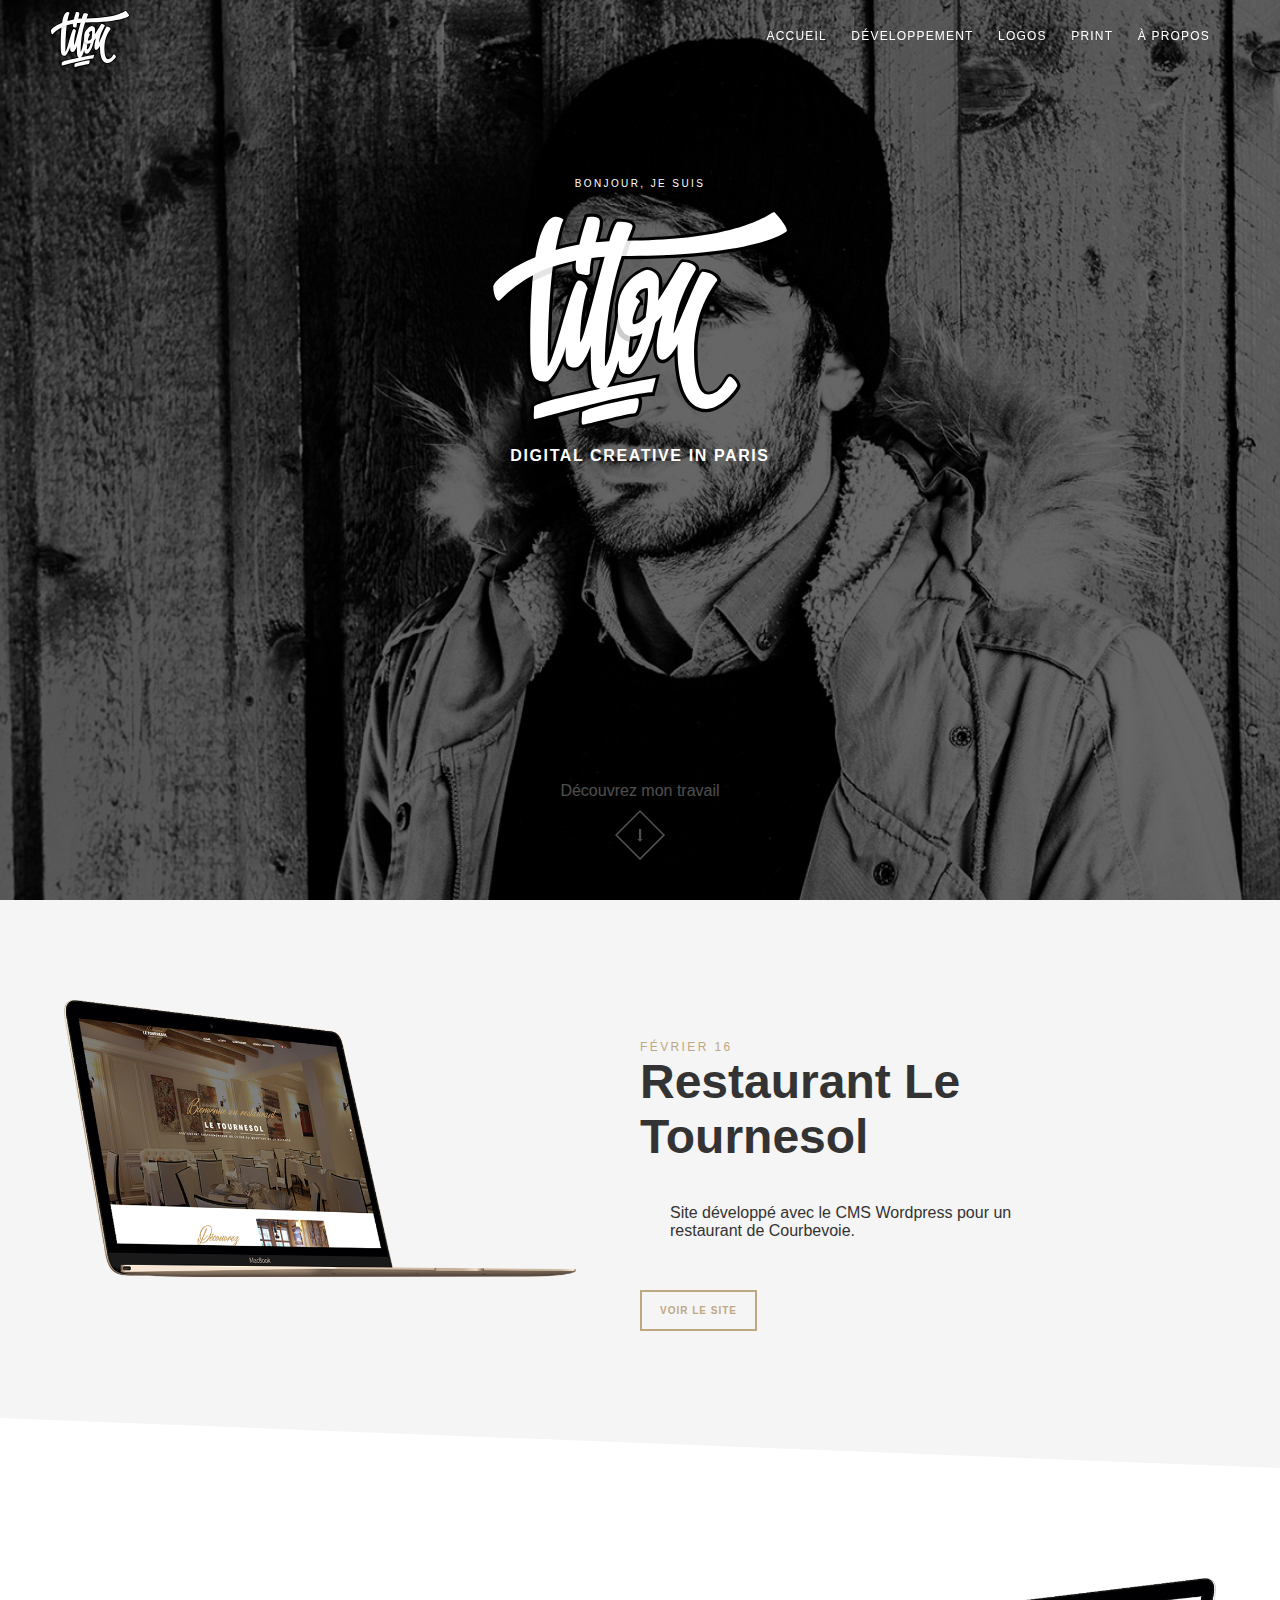
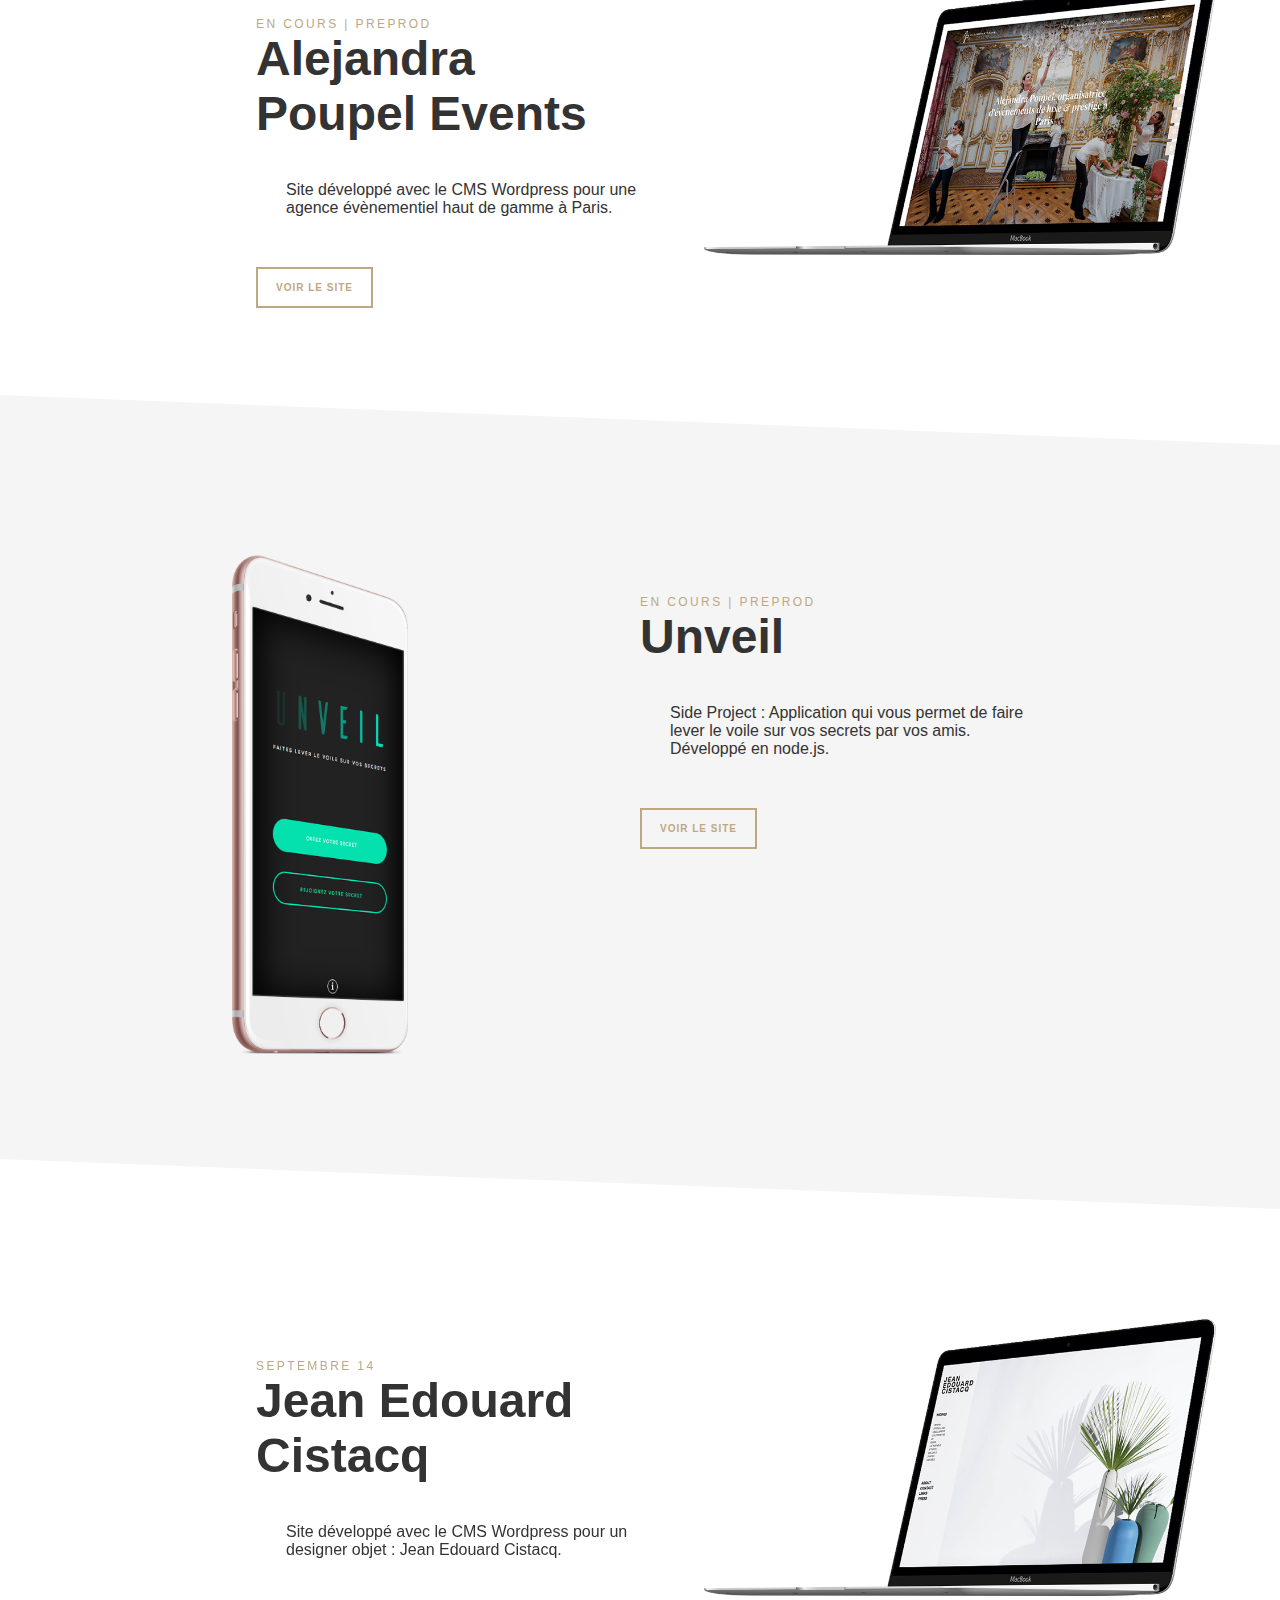
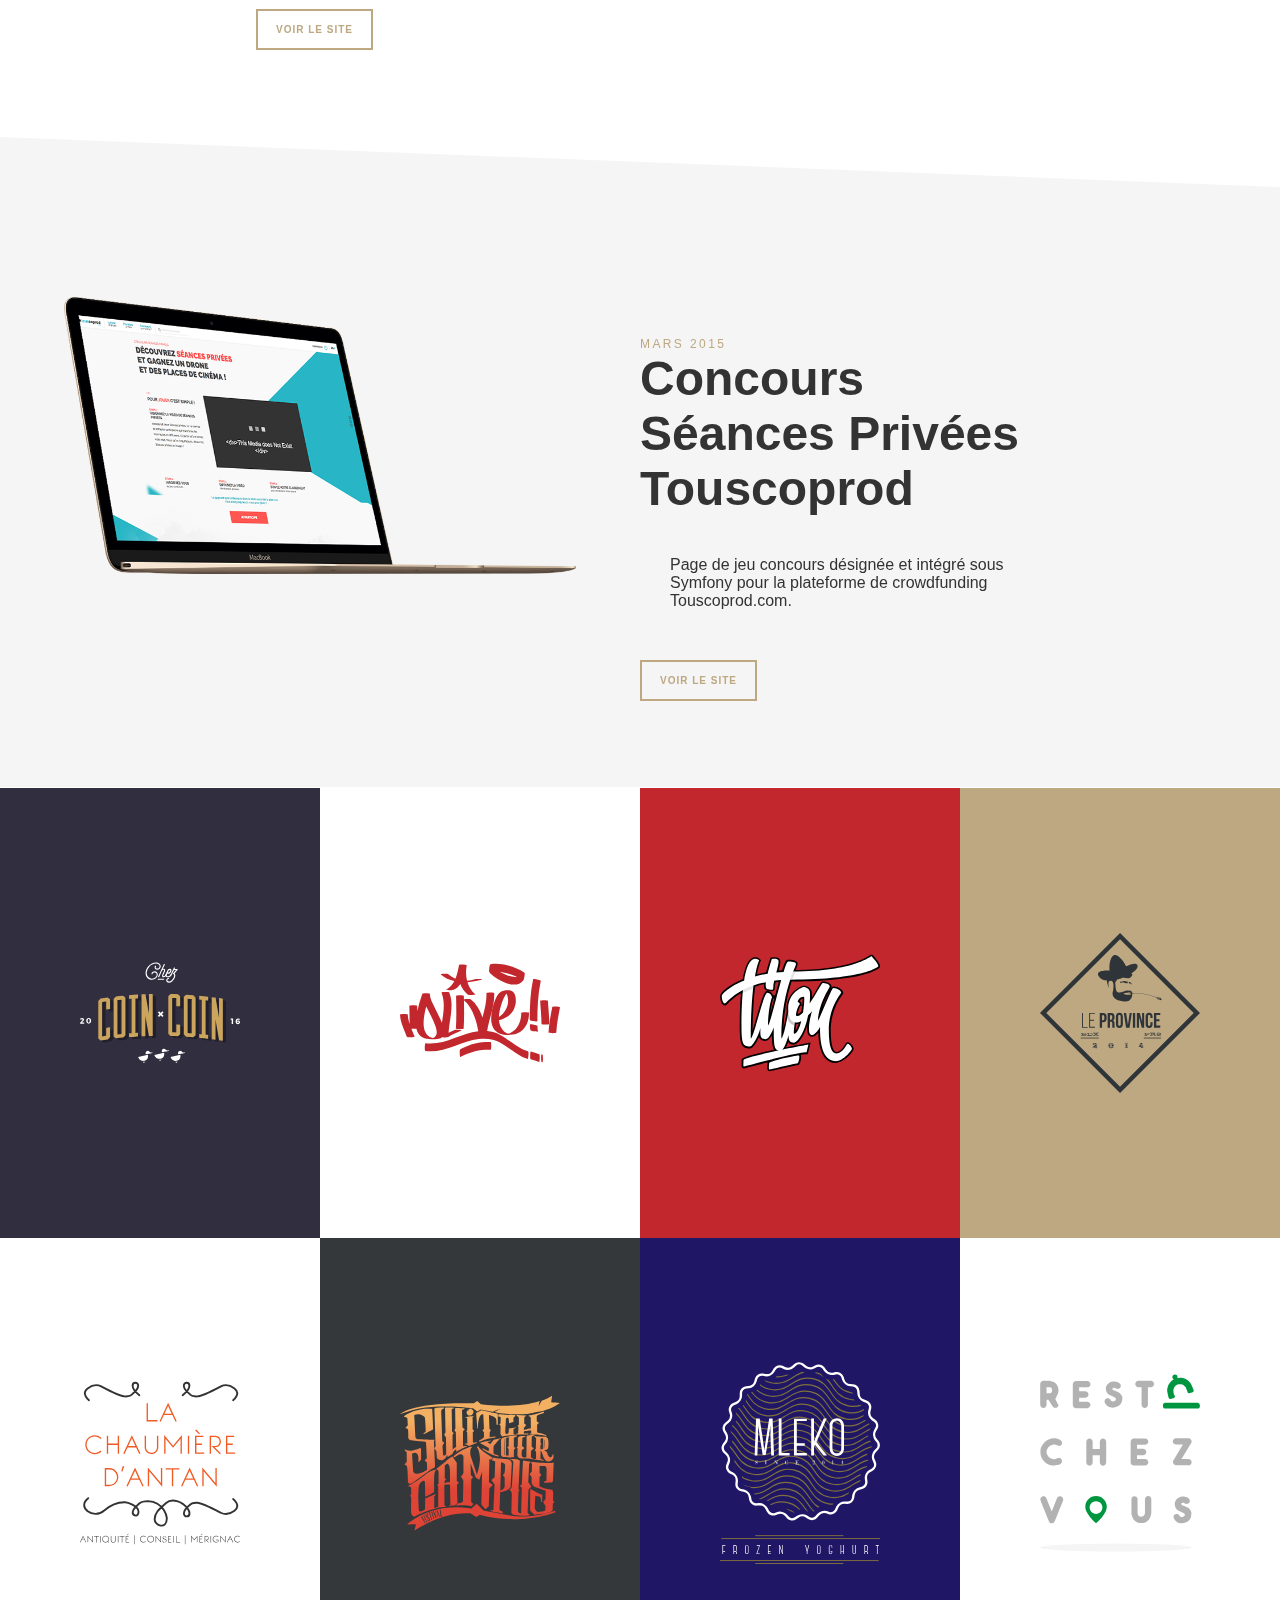
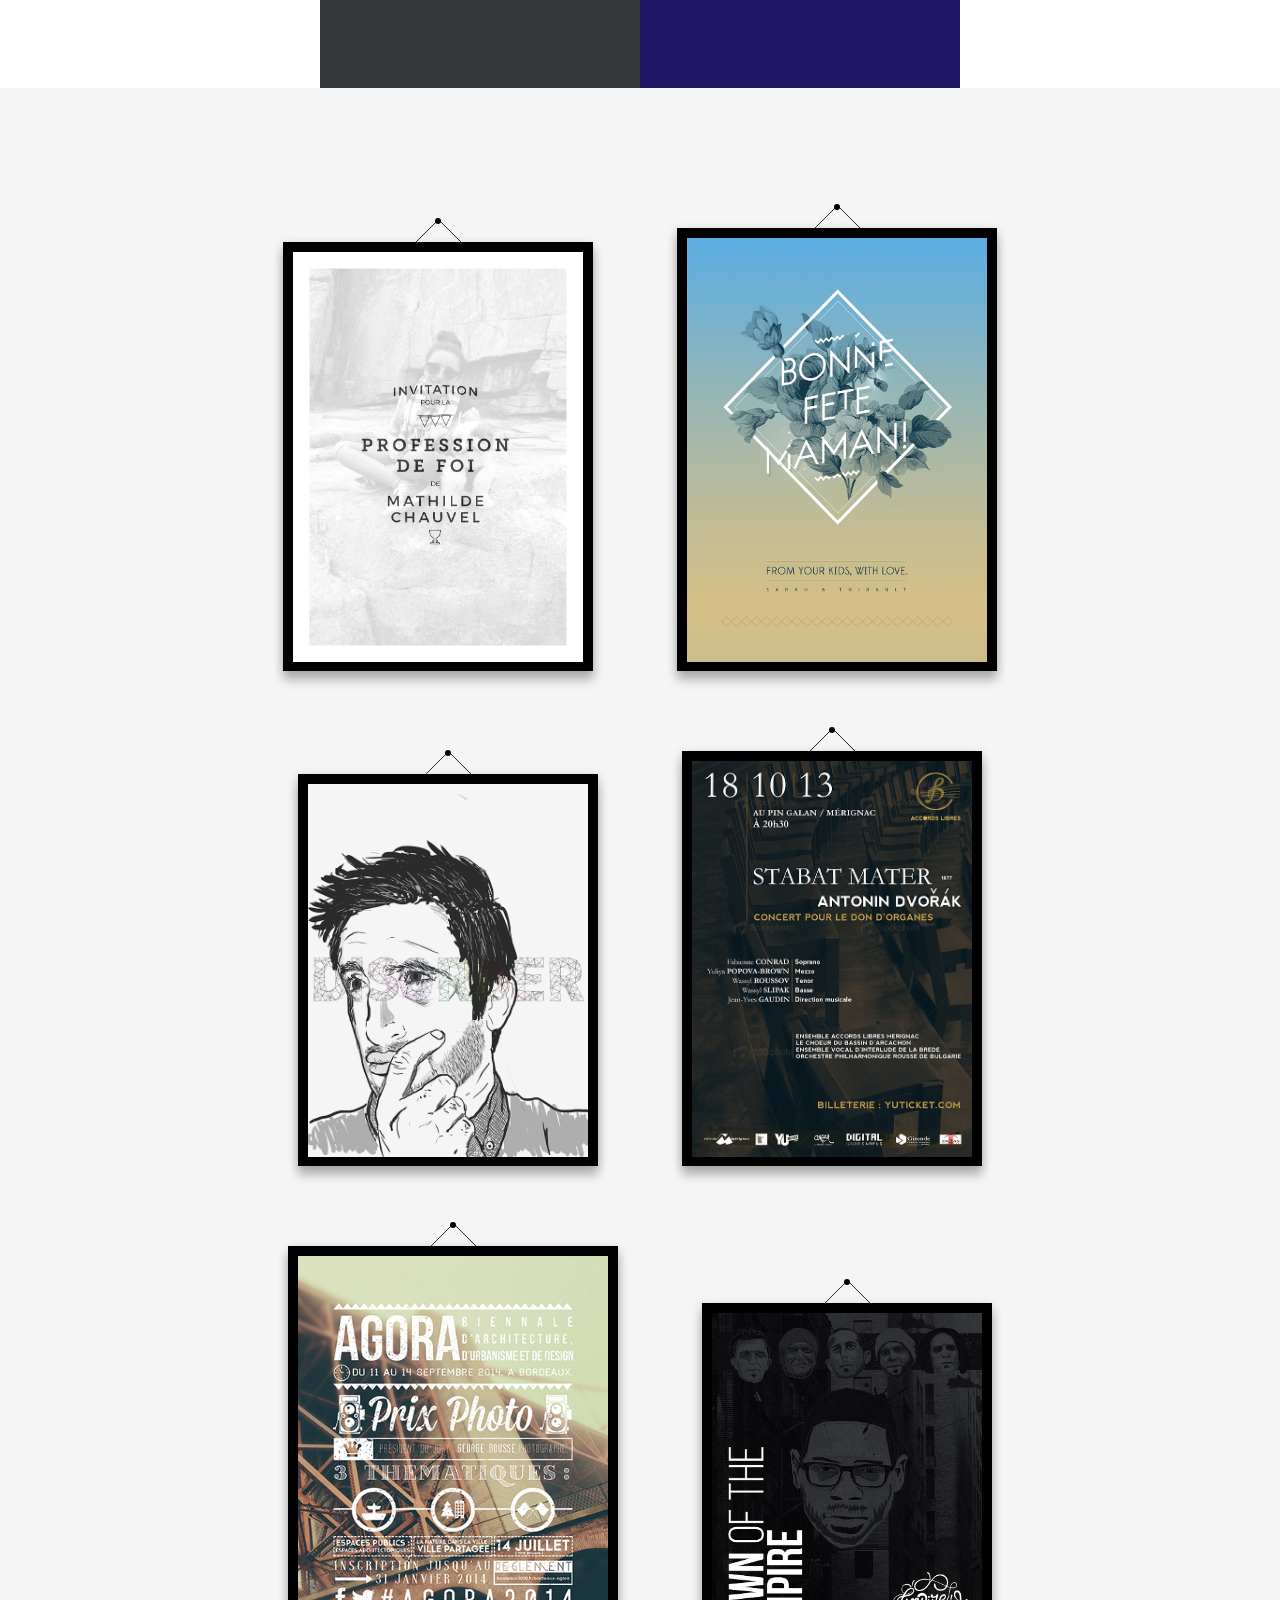
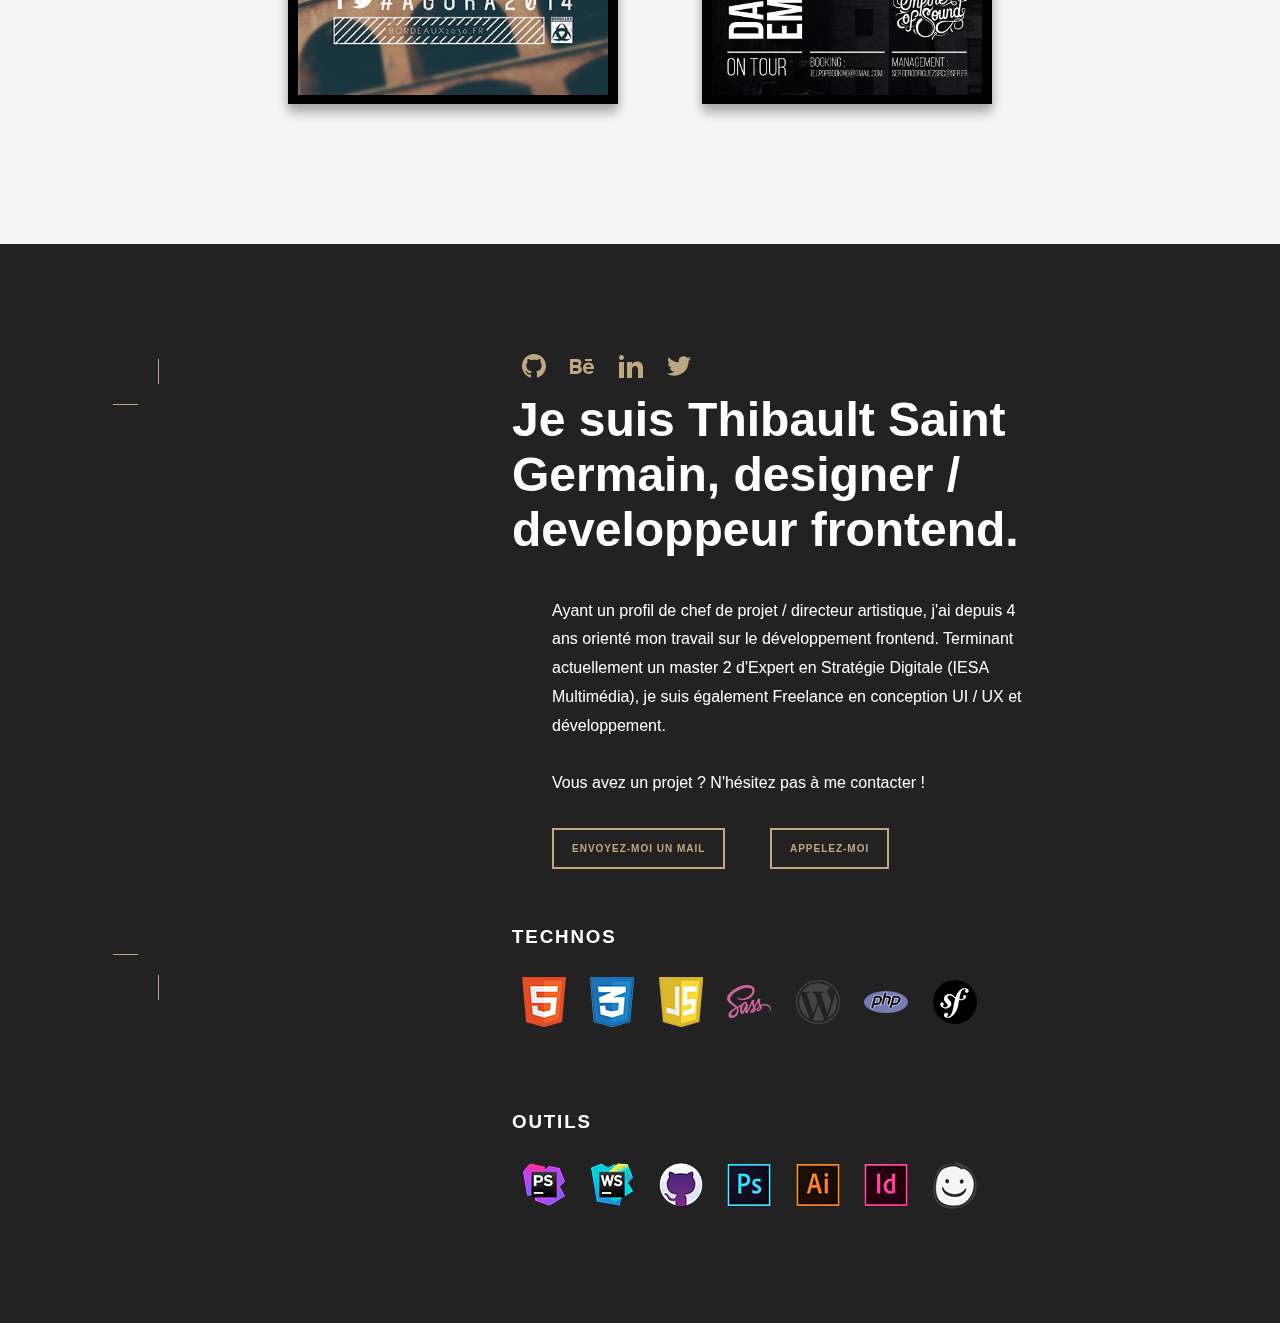
<file: index.html>
<!doctype html>

<html>
  <head>
    <title>Thibault Saint Germain | Digital Creative </title>
    <meta charset="utf-8">
    <meta name="viewport" content="width=device-width, initial-scale=1.0">

    <link rel="manifest" href="/manifest.json">
    <link rel="stylesheet" href="src/assets/css/normalize.css">
    <link rel="stylesheet" href="src/assets/css/style.css">

    <script   src="https://code.jquery.com/jquery-3.0.0.min.js"   integrity="sha256-JmvOoLtYsmqlsWxa7mDSLMwa6dZ9rrIdtrrVYRnDRH0="   crossorigin="anonymous"></script>
    <script src="/bower_components/webcomponentsjs/webcomponents-lite.js"></script>

    <link rel="import" href="/src/components/app-header/app-header.html">
    <link rel="import" href="/src/components/heroe-content/heroe-content.html">
    <link rel="import" href="/src/components/development-demos/development-demos.html">
    <link rel="import" href="/src/components/logo-list/logo-list.html">
    <link rel="import" href="/src/components/poster-list/poster-list.html">
    <link rel="import" href="/src/components/about-me/about-me.html">

  </head>
  <body>
    <app-header></app-header>
    <heroe-content id="home"></heroe-content>
    <development-demos id="dev"></development-demos>
    <logo-list id="logos"></logo-list>
    <poster-list id="print"></poster-list>
    <about-me id="myself"></about-me>
    <script src="/src/assets/js/script.js"></script>
  </body>
</html>
</file>
<file: src/assets/css/style.css>
.btn {
    text-decoration: none;
    color: rgb(189, 168, 130);
    padding: 13px 18px;
    text-transform: uppercase;
    border: 2px solid rgb(189, 168, 130);
    font-size: 10px;
    letter-spacing: 0.1em;
    font-weight: bold;
    transition: all ease-in 0.2s;
}

.btn:hover {
    background-color:rgb(189, 168, 130) ;
}

h2 {
    font-size:3em;
}

h2 span {
    font-size: 12px;
    display: block;
    text-transform: uppercase;
    letter-spacing: 0.2em;
    color: rgb(189, 168, 130);
    font-weight: normal;
}
</file>
